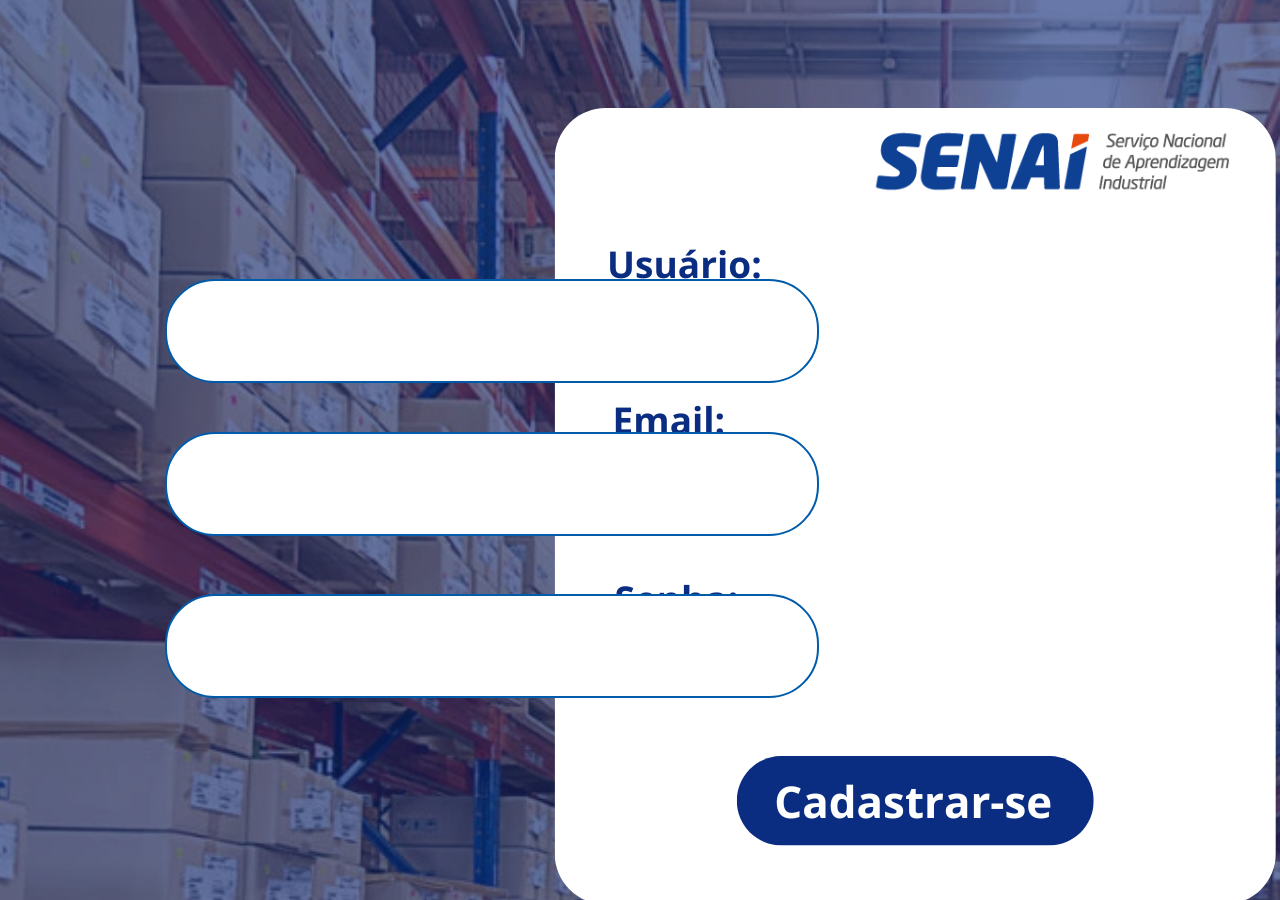
<file: home.html>
<!DOCTYPE html>
<html lang="en">
<head>
    <meta charset="UTF-8">
    <meta name="viewport" content="width=device-width, initial-scale=1.0">
    <title>Document</title>
    <link href="style.css" rel="stylesheet">
</head>
<body>
    <input type="text" name="nome" value="" style="
    font-size: 50px;
    position: absolute; 
    height: 100px; 
    width: 600px; 
    right: 36%; 
    top: 31%; 
    border-radius: 50px; 
    border: 2px solid #005caa; 
    padding: 0 25px; 
    outline: none;
">
 <input type="text" name="nome1" value="" style="
    font-size: 50px;
    position: absolute; 
    height: 100px; 
    width: 600px; 
    right: 36%; 
    top: 48%; 
    border-radius: 50px; 
    border: 2px solid #005caa; 
    padding: 0 25px; 
    outline: none;
">


<input type="text" name="nome2" value="" style="
    font-size: 50px;
    position: absolute; 
    height: 100px; 
    width: 600px; 
    right: 36%; 
    top: 66%; 
    border-radius: 50px; 
    border: 2px solid #005caa; 
    padding: 0 25px; 
    outline: none;
">
<a href="Codigos/index.html">
<button style=
"width:352px;
 height:80px; background: transparent;
 border:none; cursor:pointer;
 position:absolute;
 left: 38%;
 top:80%;">
 </button>
 </a>
 
</html>
</file>
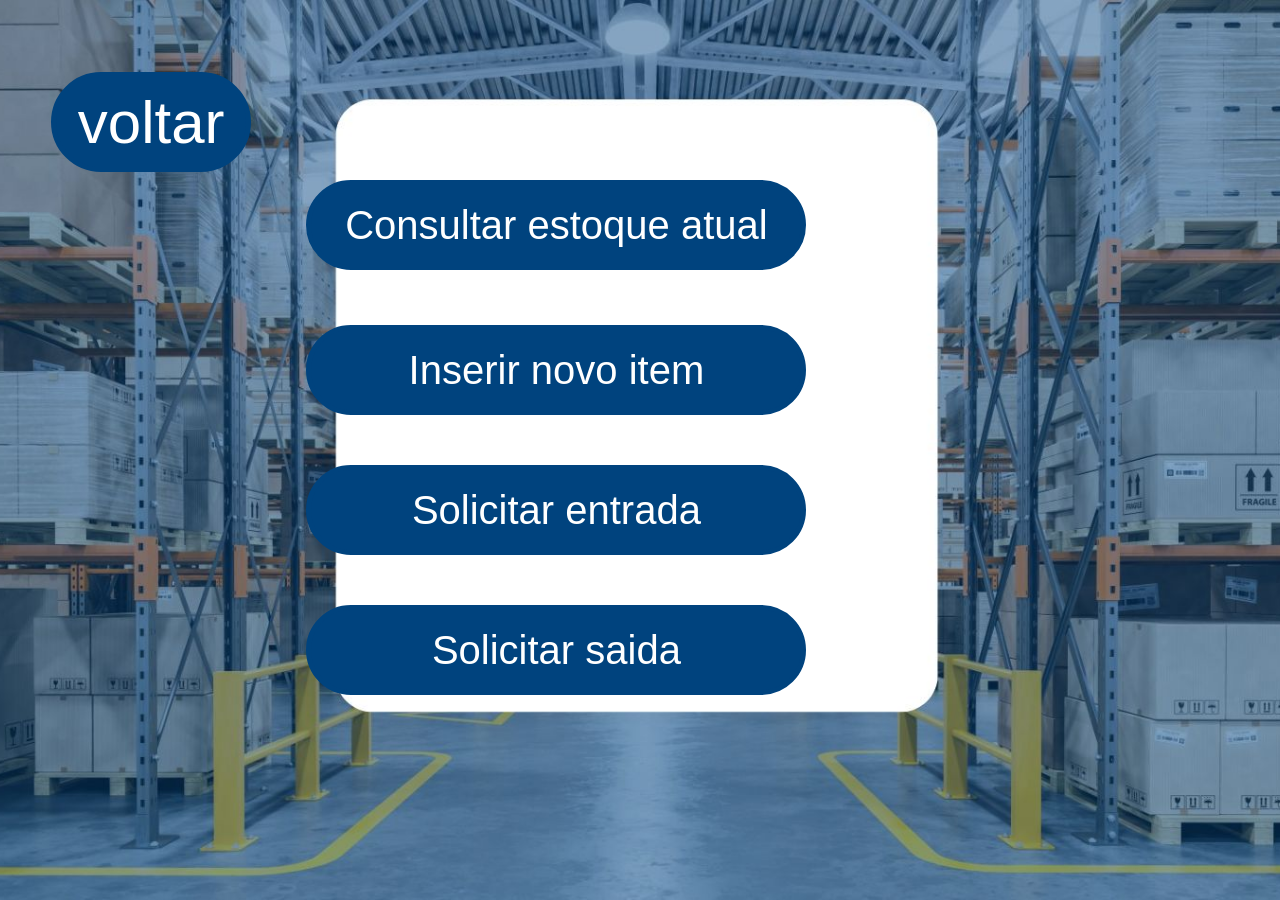
<file: Codigos/menu.html>
<!DOCTYPE html>
<html lang="en">
<head>
    <meta charset="UTF-8">
    <meta name="viewport" content="width=device-width, initial-scale=1.0">
    <title>Document</title>
        <link rel="stylesheet" href="style2.css ">

</head>
<body>
    <a href="index.html" ><button class="voltar">voltar</button></a>
    <a href="../templates/paginaconsulta.html"> <button class="consulta1">Consultar estoque atual</button></a>
    <a href="../templates/paginadonovoitem.html"><button class="consulta2">Inserir novo item</button></a>
    <a href="../templates/paginadeentrada.html"><button class="consulta3">Solicitar entrada</button></a>
    <a href="../templates/paginadesaida.html"><button class="consulta4">Solicitar saida</button></a>
</body>
</html>
</file>
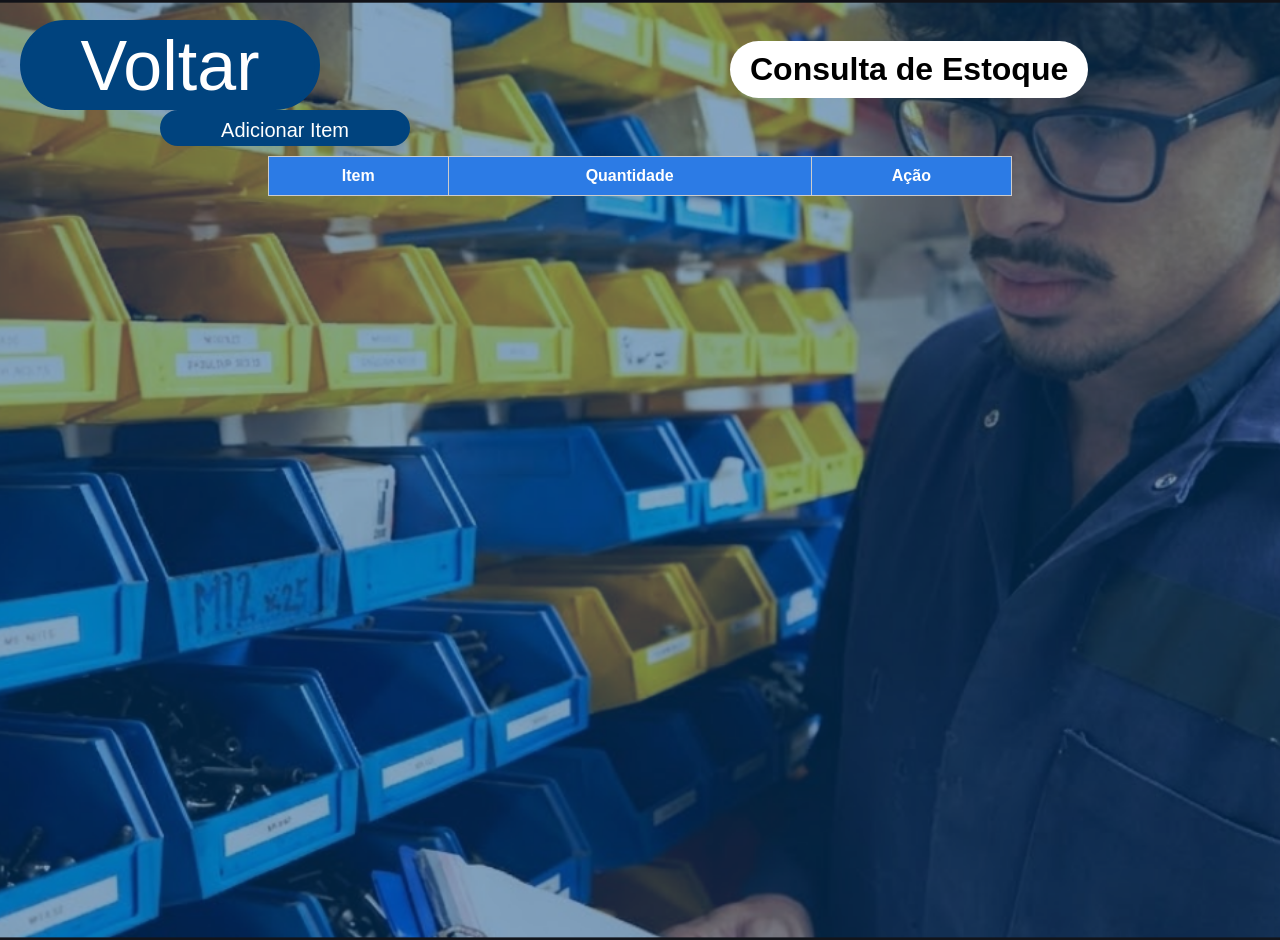
<file: templates/paginaconsulta.html>
<!DOCTYPE html>
<html lang="en">
<head>
    <meta charset="UTF-8">
    <meta name="viewport" content="width=device-width, initial-scale=1.0">
    <title>Consultar</title>
        <style>
        body{
            font-family: Arial, Helvetica, sans-serif;
            background-image:url(img/tela1.png) ;
            padding: 20px;
        }
        h1{
            text-align: center;
        }
        table{
            width: 60%;
            margin: auto;
            border-collapse: collapse;
            background: white;
        }
        th, td{
            border: 1px solid #ccc;
            padding: 10px;
            text-align: center;
        }
        th{
            background-color: #2c7be5;
            color: white;
        }
        tr:nth-child(even){
            background-color: #f2f2f2;
        }
    </style>
 <link rel="stylesheet" href="style2.css">
</head>
<body>
<a href="../Codigos/menu.html" ><button class="voltar">Voltar</button></a>

<div class="titulo">
 <h1>Consulta de Estoque</h1>
</div>

<br> <br>
 <a href="paginadonovoitem.html" ><button class="adicionar">Adicionar Item</button></a>

<table id="tabela">

<tr>
<th>Item</th>
<th>Quantidade</th>
<th>Ação</th>
</tr>

</table>

</body>

<script src="script.js"></script>

</html>
</file>
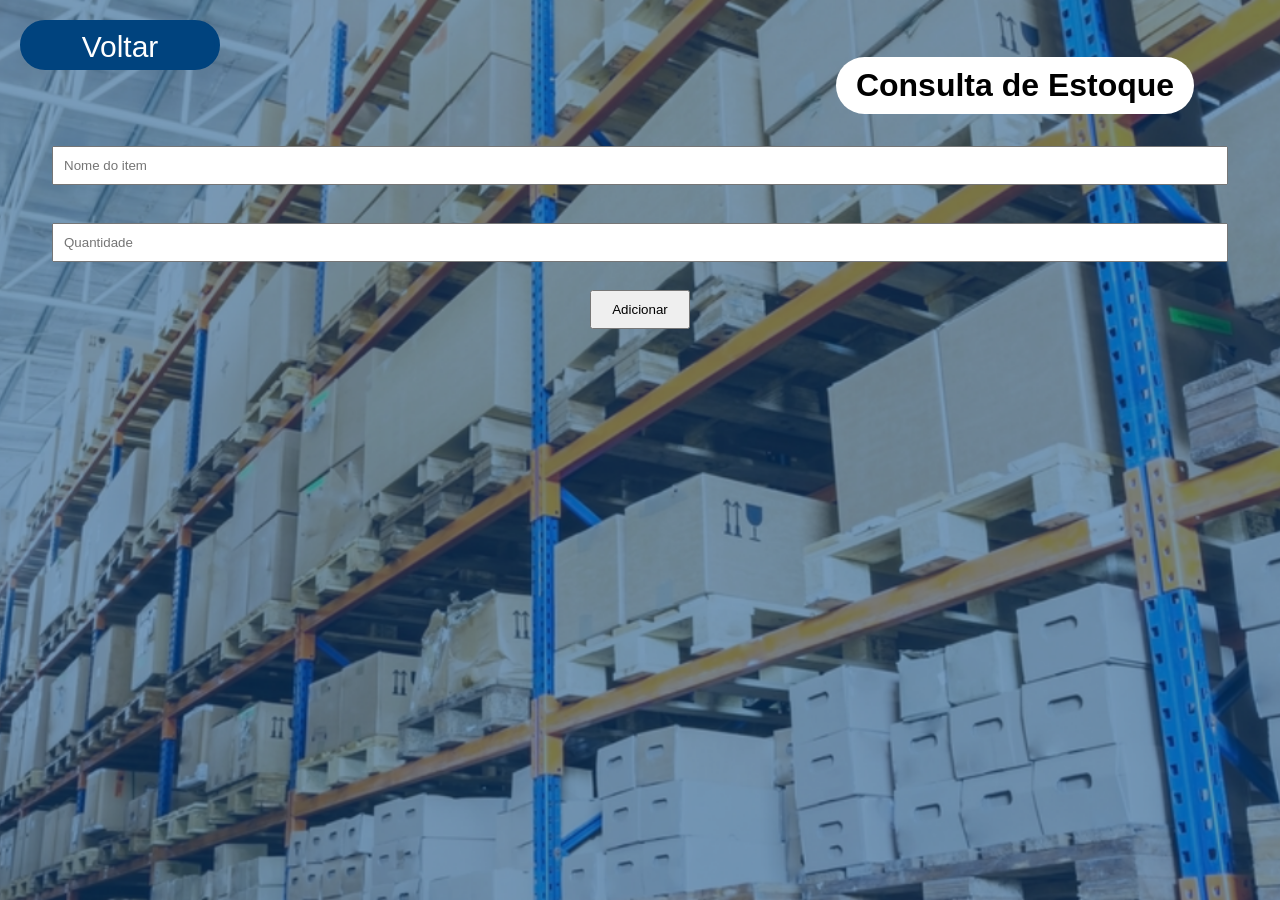
<file: templates/paginadonovoitem.html>
<!DOCTYPE html>
<html lang="en">
<head>
    <meta charset="UTF-8">
    <meta name="viewport" content="width=device-width, initial-scale=1.0">
    <title>Item</title>

    <style>
        body{
            font-family: Arial, Helvetica, sans-serif;
            text-align: center;
            background: #f4f4f4;
        }
        
        form{
            background: white;
            padding: 20px;
            width: 300px;
            margin: auto;
            border-radius: 8px;
        }

        input{
            width: 90%;
            padding: 8px;
            margin: 8px;
        }

        button{
            padding: 10px;
        }
    </style>
    <link rel="stylesheet" href="style.css">
</head>
<body>

<a href="paginaconsulta.html" ><button class="voltar">Voltar</button></a>
<br><br>
<div class="titulo">
 <h1>Consulta de Estoque</h1>
</div>

<input type="text" id="nomeItem" placeholder="Nome do item">

<br><br>

<input type="number" id="quantidadeItem" placeholder="Quantidade">

<br><br>

<button onclick="adicionarItem()">Adicionar</button>

<script src="script.js"></script>

</body>
</html>
</file>
<file: style.css>
body {
background-image: url(LOGIN.png);

}
</file>
<file: Codigos/style2.css>
body{
    background-image: url(img/fundo3.jpg) ;
     margin: 0;
    min-height: 100vh;
    height: 100vh;
    background-size: cover;        /* Faz preencher toda a tela */
  background-position: center;   /* Centraliza */
  background-repeat: no-repeat; 
}

.consulta1{
    position: absolute;
right: 37%;
top: 20%;
width: 500px; 
height: 90px;
border: 3px;
    border-color: #00437e;
        border-radius: 50px;

}
.consulta1{
font-size: 40px; 
    color:#ffffff;
    background-color: #00437e;
    border: none;
    border:  5px solid #00437e;
    border-radius: 5px;
    padding: 10px 20px;
            font-family: Arial, Helvetica, sans-serif;
                    border-radius: 50px;


}


.consulta2{
    position: absolute;
right: 37%;
top: 325px;
width: 500px; 
height: 90px;
border: 3px;
    border-color: #00437e;
}
.consulta2{
font-size: 40px; 
    color:#ffffff;
    background-color: #00437e;
    border: none;
    border:  5px solid #00437e;
    border-radius: 5px;
    padding: 10px 20px;
            border-radius: 50px;

}


.consulta3{
    position: absolute;
right: 37%;
top: 465px;
width: 500px; 
height: 90px;
border: 3px;
    border-color: #00437e;
            border-radius: 50px;

}
.consulta3{
font-size: 40px; 
    color:#ffffff;
    background-color: #00437e;
    border: none;
    border:  5px solid #00437e;
    border-radius: 5px;
    padding: 10px 20px;
            border-radius: 50px;

}


.consulta4{
    position: absolute;
right: 37%;
top: 605px;
width: 500px; 
height: 90px;
border: 3px;
    border-color: #00437e;
}
.consulta4{
font-size: 40px; 
    color:#ffffff;
    background-color: #00437e;
    border: none;
    border:  5px solid #00437e;
    border-radius: 5px;
    padding: 10px 20px;
            border-radius: 50px;

}


.voltar{
    position: absolute;
    left: 4%;
    top: 8%;
    background-color: #00437e;
    border: none;
    border:  5px solid #00437e;
    border-radius: 5px;
    padding: 10px 20px;
    width: 200px;
    height: 100px;
    font-size: 60px;
    color:#ffffff;
            border-radius: 50px;

}
</file>
<file: templates/style2.css>
body{
    margin: 0;
    min-height: 100vh;
    background-image: url(img/tela1.png);
    background-repeat: no-repeat; 
    background-position:top;
   
    background-size: cover
    
}

h1{
  background-color: white;
  padding: 10px 20px;
  display: inline-block;
  font-size: 32px;
  font-weight: bold;
  margin-left: 710px;
  border-radius: 50px;
}

.voltar{
position: absolute;
width: 300px; 
height: 90px;
border: 1px;
    border-color: #00437e;
    border-radius: 50px;
        font-family: Arial, Helvetica, sans-serif;

}

.voltar{
    font-size: 70px; 
    color:#ffffff;
    background-color: #00437e;
    border: none;
    border:  5px solid #00437e;
    padding: 1px 20px;
    border-radius: 50px;
        font-family: Arial, Helvetica, sans-serif;

}

.adicionar{
position: absolute;
right: 870px;
top: 110px;
width: 250px; 
height: 36px;
border: 1px;
    border-color: #00437e;
    border-radius: 50px;
        font-family: Arial, Helvetica, sans-serif;

}

.adicionar{
    font-size: 20px; 
    color:#ffffff;
    background-color: #00437e;
    border: none;
    border:  5px solid #00437e;
    border-radius: 5px;
    padding: 4px 20px;
    border-radius: 50px;
        font-family: Arial, Helvetica, sans-serif;

}
</file>
<file: templates/style.css>
body{
    margin: 0;
    min-height: 100vh;
    background-image: url(img/tela2.png);
    background-repeat: no-repeat; 
    background-position:top;
   
    background-size: cover
    
}

.voltar{
    position: absolute;
    left: 20px;
    top: 20px;
    padding: 8px 15px;
    border: 1px solid #888;
    text-decoration: none;
    color: black;
    border-radius: 5px;
}

.form-box{
    background: white;
    padding: 25px;
    width: 300px;
    margin: 40px auto;
    border-radius: 8px;
}

input{
    width: 90%;
    padding: 10px;
    margin: 10px 0;
}

button{
    padding: 10px 20px;
}

.voltar{
position: absolute;
width: 200px; 
height: 50px;
border: 1px;
    border-color: #00437e;
    border-radius: 50px;
        font-family: Arial, Helvetica, sans-serif;

}

.voltar{
    font-size: 30px; 
    color:#ffffff;
    background-color: #00437e;
    border: none;
    border:  5px solid #00437e;
    padding: 5px 10px;
    border-radius: 50px;
        font-family: Arial, Helvetica, sans-serif;

}
h1{
  background-color: white;
  padding: 10px 20px;
  display: inline-block;
  font-size: 32px;
  font-weight: bold;
    margin-left: 750px;
  border-radius: 50px;
}
</file>
